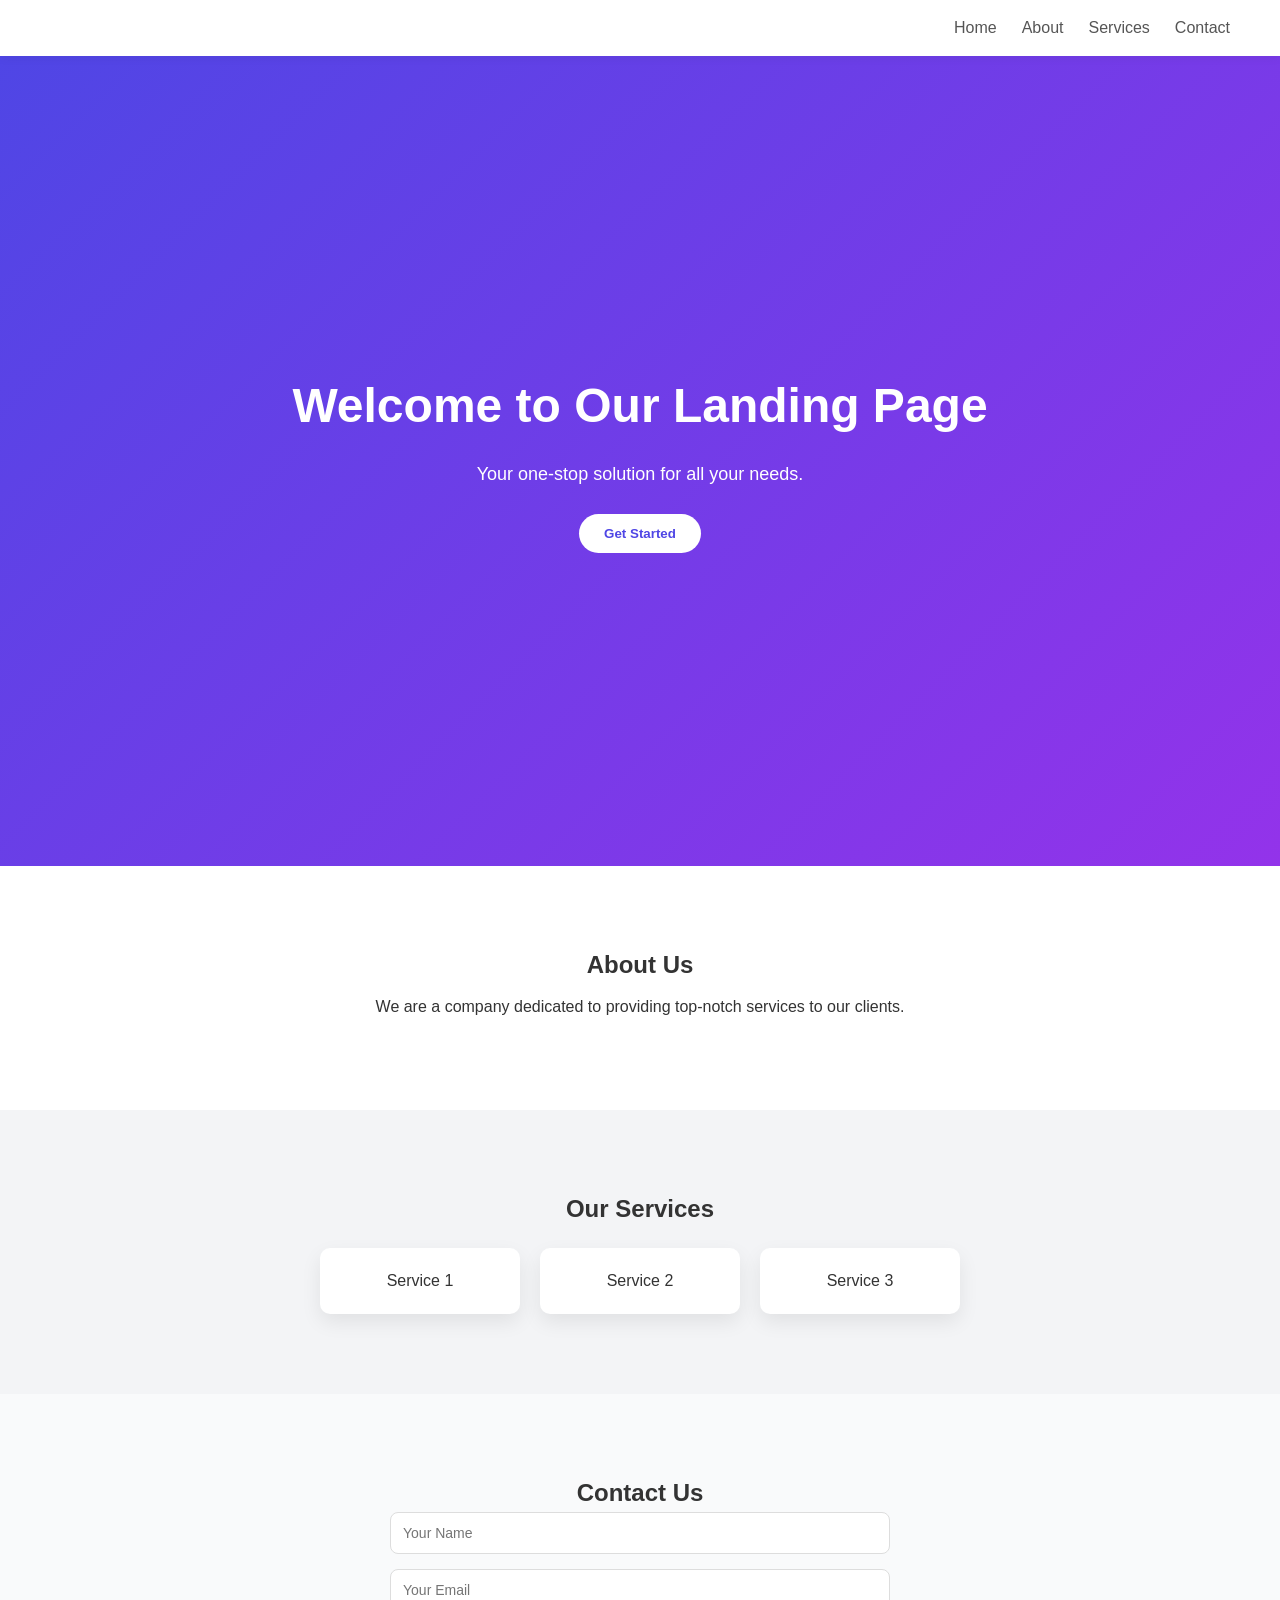
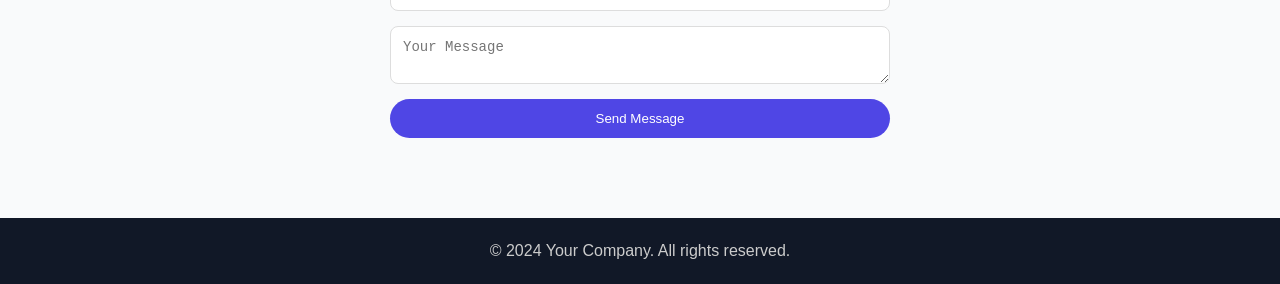
<file: index.html>
<!DOCTYPE html>
<html lang="en">
<head>
    <meta charset="UTF-8">
    <meta name="viewport" content="width=device-width, initial-scale=1.0">
    <title>Landing Page</title>
    <link rel="stylesheet" href="style1.css">
</head>
<body>

    <header>
        <nav>
            <ul>
                <li><a href="#home">Home</a></li>
                <li><a href="#about">About</a></li>
                <li><a href="#services">Services</a></li>
                <li><a href="#contact">Contact</a></li>
            </ul>
        </nav>
    </header>

    <section id="home">
        <h1>Welcome to Our Landing Page</h1>
        <p>Your one-stop solution for all your needs.</p>
        <button>Get Started</button>
    </section>

    <section id="about">
        <h2>About Us</h2>
        <p>We are a company dedicated to providing top-notch services to our clients.</p>
    </section>

    <section id="services">
        <h2>Our Services</h2>
        <ul>
            <li>Service 1</li>
            <li>Service 2</li>
            <li>Service 3</li>
        </ul>
    </section>

    <section id="contact">
        <h2>Contact Us</h2>
        <form action="#">
            <input type="text" placeholder="Your Name" required>
            <input type="email" placeholder="Your Email" required>
            <textarea placeholder="Your Message" required></textarea>
            <button type="submit">Send Message</button>
        </form>
    </section>

    <footer>
        &copy; 2024 Your Company. All rights reserved.
    </footer>
</file>
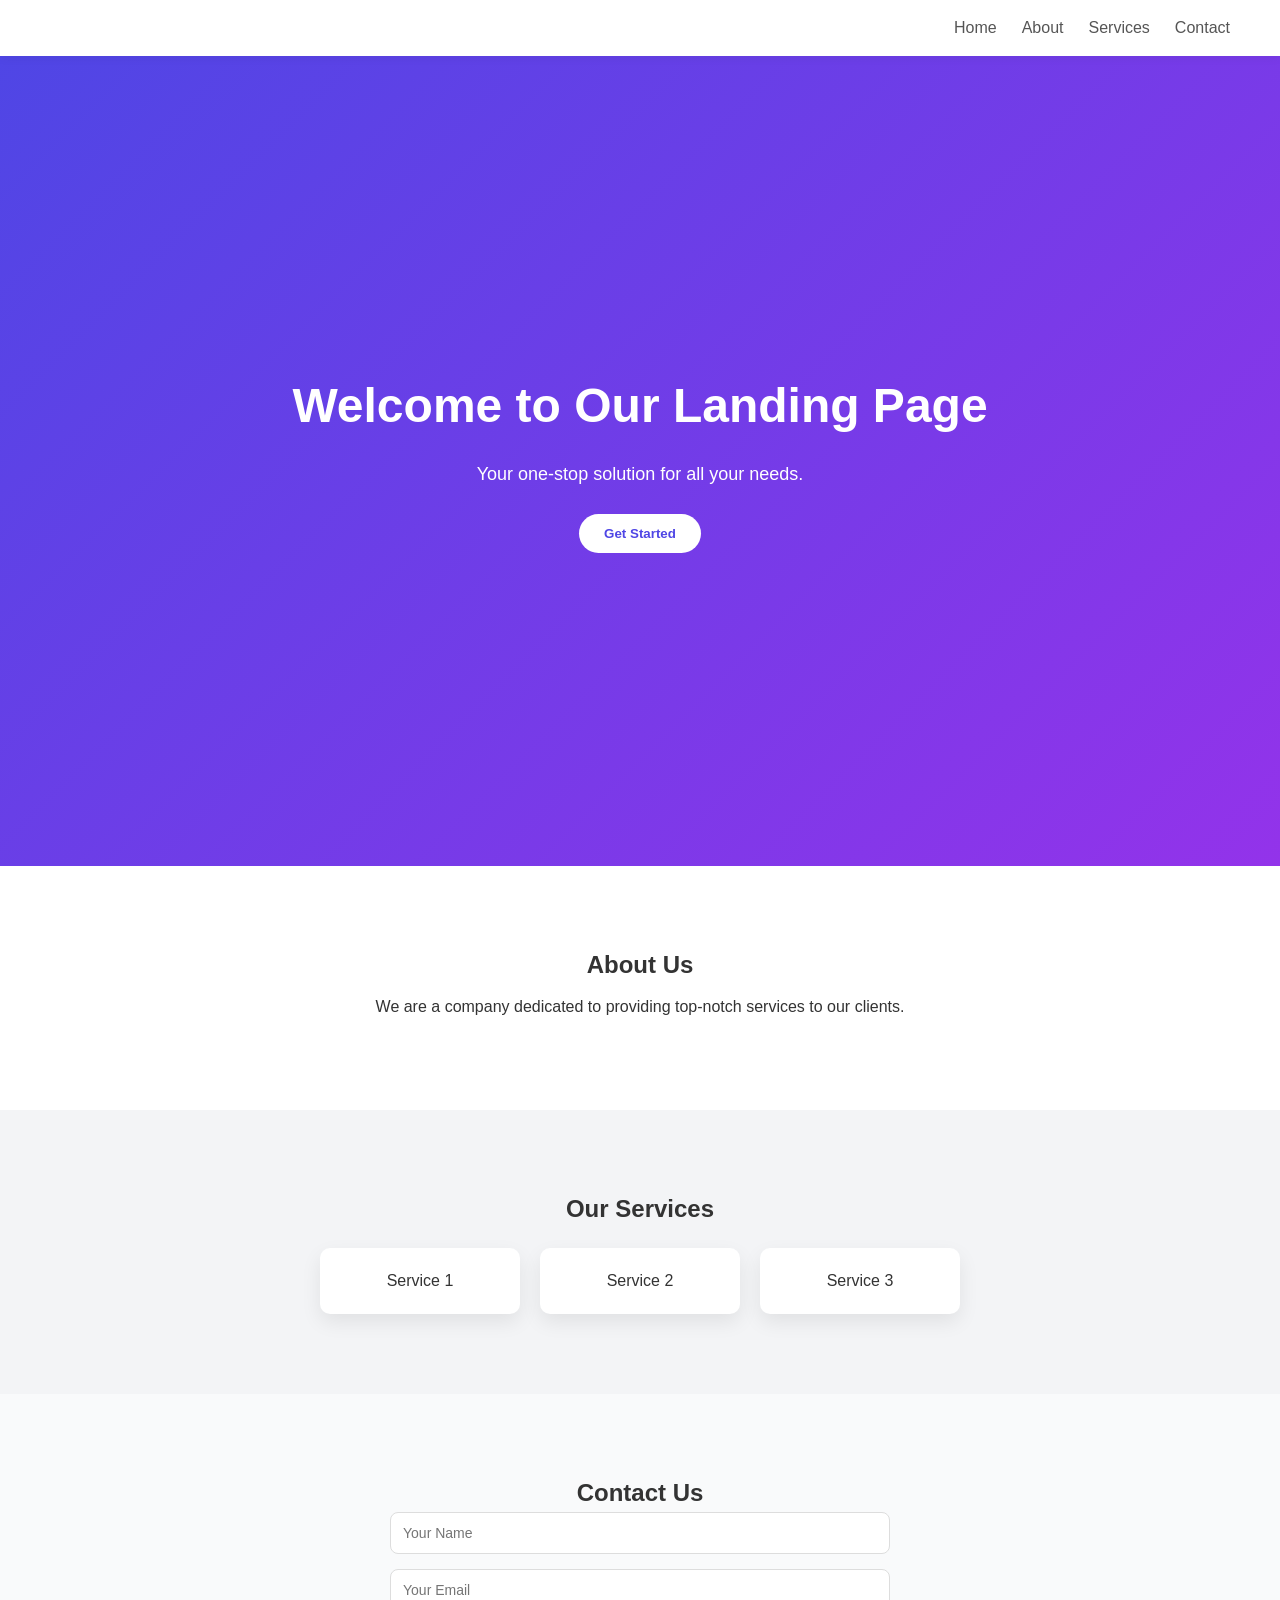
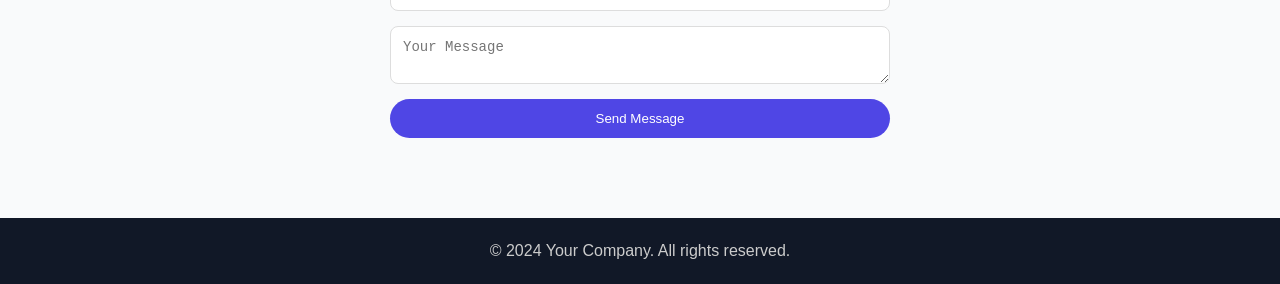
<file: landingpage.html>
<!DOCTYPE html>
<html lang="en">
<head>
    <meta charset="UTF-8">
    <meta name="viewport" content="width=device-width, initial-scale=1.0">
    <title>Landing Page</title>
    <link rel="stylesheet" href="style1.css">
</head>
<body>

    <header>
        <nav>
            <ul>
                <li><a href="#home">Home</a></li>
                <li><a href="#about">About</a></li>
                <li><a href="#services">Services</a></li>
                <li><a href="#contact">Contact</a></li>
            </ul>
        </nav>
    </header>

    <section id="home">
        <h1>Welcome to Our Landing Page</h1>
        <p>Your one-stop solution for all your needs.</p>
        <button>Get Started</button>
    </section>

    <section id="about">
        <h2>About Us</h2>
        <p>We are a company dedicated to providing top-notch services to our clients.</p>
    </section>

    <section id="services">
        <h2>Our Services</h2>
        <ul>
            <li>Service 1</li>
            <li>Service 2</li>
            <li>Service 3</li>
        </ul>
    </section>

    <section id="contact">
        <h2>Contact Us</h2>
        <form action="#">
            <input type="text" placeholder="Your Name" required>
            <input type="email" placeholder="Your Email" required>
            <textarea placeholder="Your Message" required></textarea>
            <button type="submit">Send Message</button>
        </form>
    </section>

    <footer>
        &copy; 2024 Your Company. All rights reserved.
    </footer>
</file>
<file: style1.css>
* {
  margin: 0;
  padding: 0;
  box-sizing: border-box;
}


body {
  font-family: 'Poppins', sans-serif;
  line-height: 1.6;
  background: #f9fafb;
  color: #333;
}


header {
  background: white;
  padding: 15px 50px;
  box-shadow: 0 2px 10px rgba(0,0,0,0.05);
  position: sticky;
  top: 0;
}

nav ul {
  display: flex;
  justify-content: flex-end;
  list-style: none;
}

nav ul li {
  margin-left: 25px;
}

nav a {
  text-decoration: none;
  color: #555;
  font-weight: 500;
  transition: 0.3s;
}

nav a:hover {
  color: #4f46e5;
}

/* Sections */
section {
  padding: 80px 20px;
  text-align: center;
}

/* Hero Section */
#home {
  height: 90vh;
  background: linear-gradient(135deg, #4f46e5, #9333ea);
  color: white;
  display: flex;
  flex-direction: column;
  justify-content: center;
  align-items: center;
}

#home h1 {
  font-size: 48px;
  margin-bottom: 15px;
}

#home p {
  font-size: 18px;
  margin-bottom: 25px;
  max-width: 500px;
}

#home button {
  padding: 12px 25px;
  border: none;
  background: white;
  color: #4f46e5;
  border-radius: 25px;
  font-weight: bold;
  cursor: pointer;
  transition: 0.3s;
}

#home button:hover {
  transform: scale(1.05);
}


#about {
  background: #ffffff;
}

#about p {
  max-width: 600px;
  margin: 10px auto;
}


#services {
  background: #f3f4f6;
}

#services ul {
  display: flex;
  justify-content: center;
  gap: 20px;
  list-style: none;
  flex-wrap: wrap;
  margin-top: 20px;
}

#services li {
  background: white;
  padding: 20px;
  border-radius: 10px;
  width: 200px;
  box-shadow: 0 8px 20px rgba(0,0,0,0.08);
  transition: 0.3s;
}

#services li:hover {
  transform: translateY(-8px);
}


#contact form {
  max-width: 500px;
  margin: auto;
  display: flex;
  flex-direction: column;
  gap: 15px;
}

#contact input,
#contact textarea {
  padding: 12px;
  border: 1px solid #ddd;
  border-radius: 8px;
  font-size: 14px;
}

#contact button {
  padding: 12px;
  border: none;
  background: #4f46e5;
  color:white;
  border-radius: 25px;
  cursor: pointer;
  transition: 0.3s;
}

#contact button:hover {
  background: #3730a3;
}


footer {
  background: #111827;
  color: #ccc;
  text-align: center;
  padding: 20px;
}


@media (max-width: 768px) {
  nav ul {
    justify-content: center;
  }

  #home h1 {
    font-size: 32px;
  }

  #services ul {
    flex-direction: column;
    align-items: center;
  }
}
</file>
